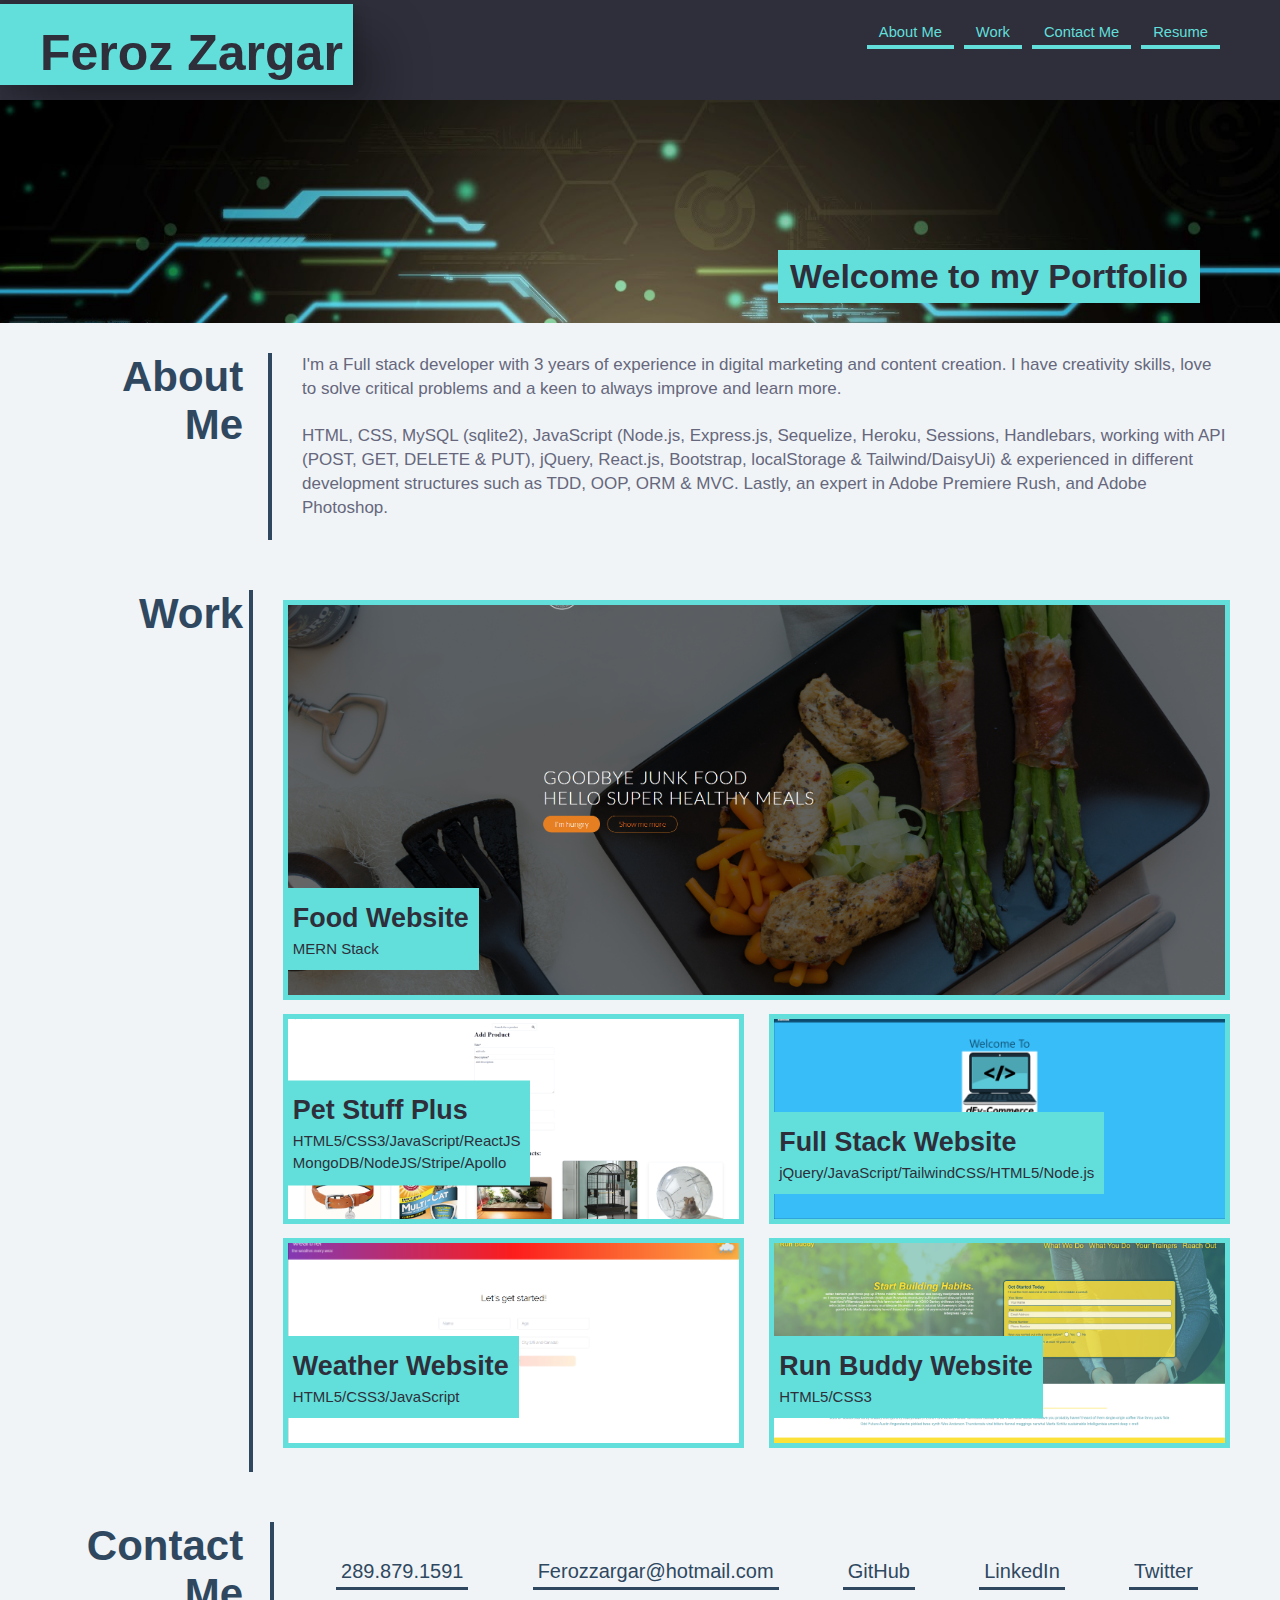
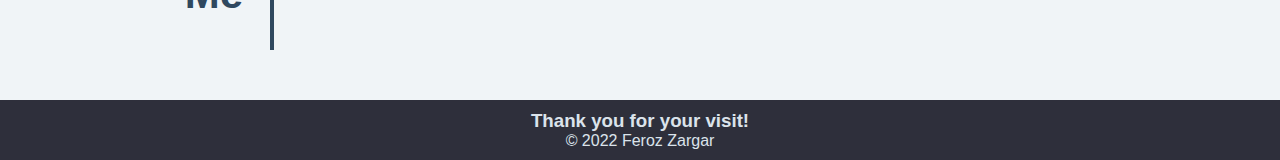
<file: index.html>
<!DOCTYPE html>
<html lang="en">
  <head>
    <meta charset="UTF-8" />
    <meta http-equiv="X-UA-Compatible" content="IE=edge" />
    <meta name="viewport" content="width=device-width, initial-scale=1" />
    <link rel="stylesheet" type="text/css" href="./Assets/CSS/style.css" />
    <title>Feroz Zargar Portfolio</title>
  </head>
  <body>
    <!-- Navigation -->
    <header>
      <h1>
        <a href="#"> Feroz Zargar </a>
      </h1>
      <nav>
        <ul>
          <li>
            <a href="#about-me">About Me</a>
          </li>
          <li>
            <a href="#work">Work</a>
          </li>
          <li>
            <a href="#contact-me">Contact Me</a>
          </li>
          <li>
            <a href="#">Resume</a>
          </li>
        </ul>
      </nav>
    </header>
    <!-- Hero Section -->
    <section class="hero">
      <h2>Welcome to my Portfolio</h2>
    </section>

    <main>
      <!-- About Me Section -->
      <section id="about-me" class="section-border intro">
        <div class="flex-title">
          <h2 class="section-title">About<br />Me</h2>
        </div>
        <p class="title-border">
          I'm a Full stack developer with 3 years of experience in digital
          marketing and content creation. I have creativity skills, love to
          solve critical problems and a keen to always improve and learn more.
          <br />
          <br />
          HTML, CSS, MySQL (sqlite2), JavaScript (Node.js, Express.js,
          Sequelize, Heroku, Sessions, Handlebars, working with API (POST, GET,
          DELETE & PUT), jQuery, React.js, Bootstrap, localStorage &
          Tailwind/DaisyUi) & experienced in different development structures
          such as TDD, OOP, ORM & MVC. Lastly, an expert in Adobe Premiere Rush,
          and Adobe Photoshop.
        </p>
      </section>

      <!-- Work Section -->
      <section id="work" class="section-border">
        <div class="flex-title">
          <h2 class="section-title">Work</h2>
        </div>
        <div class="title-border">
          <article class="wrap">
            <a href="https://falconview.github.io/Omni-Food/">
              <div class="work-images">
                <img
                  src="./Assets/Image/Omni.png"
                  alt="A black plate with pieces of chicken, carrot, leek, and asparagus wraped with becon"
                />
              </div>
              <div class="work-samp-title">
                <h3>Food Website</h3>
                <p>MERN Stack</p>
              </div>
            </a>
          </article>
          <div id="all-secondary-works">
            <article id="secondary-work" class="wrap">
              <a href="https://petstuffplus.herokuapp.com/">
                <div class="work-images">
                  <img
                    src="./Assets/Image/Paw.png"
                    alt="Image of portfolio with all essential details"
                  />
                </div>
                <div class="work-samp-title">
                  <h3>Pet Stuff Plus</h3>
                  <p>HTML5/CSS3/JavaScript/ReactJS</p>
                  <p>MongoDB/NodeJS/Stripe/Apollo</p>
                </div>
              </a>
            </article>
            <article id="secondary-work" class="wrap">
              <a href="https://hidden-springs-42898.herokuapp.com/">
                <div class="work-images">
                  <img
                    src="./Assets/Image/eDv-commerce.png"
                    alt="Full Stack Website"
                  />
                </div>
                <div class="work-samp-title">
                  <h3>Full Stack Website</h3>
                  <p>jQuery/JavaScript/TailwindCSS/HTML5/Node.js</p>
                </div>
              </a>
            </article>
            <article id="secondary-work" class="wrap">
              <a
                href="https://wearther-a-squad.github.io/interactive-proj-wearther/
"
              >
                <div class="work-images">
                  <img
                    src="./Assets/Image/WeatherApp.png"
                    alt="Website regarding CSS tricks"
                  />
                </div>
                <div class="work-samp-title">
                  <h3>Weather Website</h3>
                  <p>HTML5/CSS3/JavaScript</p>
                </div>
              </a>
            </article>
            <article id="secondary-work" class="wrap">
              <a href="https://falconview.github.io/Runbuddy/">
                <div class="work-images">
                  <img
                    src="./Assets/Image/Run buddy.png"
                    alt="Trading Website"
                  />
                </div>
                <div class="work-samp-title">
                  <h3>Run Buddy Website</h3>
                  <p>HTML5/CSS3</p>
                </div>
              </a>
            </article>
          </div>
        </div>
      </section>

      <!-- Contact Me Section -->
      <section id="contact-me" class="section-border section-s">
        <div class="flex-title">
          <h2 class="section-title">Contact<br />Me</h2>
        </div>
        <div class="title-border contact-info">
          <address><a href="tel:+1 289.879.1591">289.879.1591</a></address>
          <address>
            <a href="Ferozzargar@hotmail.com">Ferozzargar@hotmail.com</a>
          </address>
          <address><a href="https://github.com/FalconView">GitHub</a></address>
          <address>
            <a href="https://www.linkedin.com/in/ferozuddin-zargar-33b51537/"
              >LinkedIn</a
            >
          </address>
          <address>
            <a href="https://twitter.com/FerozuddinZ">Twitter</a>
          </address>
        </div>
      </section>
    </main>

    <footer>
      <h3>Thank you for your visit!</h3>
      <p>&copy; 2022 Feroz Zargar</p>
    </footer>
  </body>
</html>
</file>
<file: Assets/CSS/style.css>
:root {
  --primary-color: #62dfda;
  --secondary-color: #2e2f3b;
  --tertiary-color: #66677c;
  --section-color: #2f485f;

  --bs: 0.6em 0.6em 0.95em rgba(0, 0, 0, 0.25),
    0.125em 0.125em 0.25em rgba(0, 0, 0, 0.15);
}

* {
  margin: 0;
  padding: 0;
  box-sizing: border-box;
}

/* Media query for mobile phones and smaller */
@media screen and (max-width: 575px) {
  header h1 {
    font-size: 45px;
  }

  header nav ul li {
    font-size: 18px;
    padding: 5px 5px;
    border-bottom: 2px solid;
  }

  .hero h2 {
    padding: 5px 10px;
    font-size: 28px;
    margin: 140px 10px 20px 0;
  }

  .section-title {
    font-size: 38px;
  }

  .intro p {
    font-size: 15px;
  }

  .work-images img {
    height: 200px;
  }

  .work-samp-title {
    font-size: 20px;
  }

  #secondary-work img {
    width: 80vw;
  }

  .contact-info address a {
    font-size: 18px;
    line-height: 2.2;
  }
}

body {
  color: var(--tertiary-color);
  font-family: Helvetica, Arial, sans-serif;
  background-color: #f0f4f7;
}

/* Header style start */
header {
  padding: 4px 50px 15px 0;
  background-color: var(--secondary-color);
  display: flex;
  flex-wrap: wrap;
  justify-content: space-between;
  position: -webkit-sticky;
  position: sticky;
  top: 0;
  z-index: 9999;
}

header a {
  text-decoration: none;
  color: var(--secondary-color);
}

header h1 {
  font-size: 50px;
  color: var(--secondary-color);
  background-color: var(--primary-color);
  padding: 20px 10px 3px 40px;
  box-shadow: var(--bs);
}

header nav ul {
  padding: 10px 5px;
  display: flex;
  flex-wrap: wrap;
  align-items: center;
  list-style: none;
}

header nav li {
  padding: 5px 12px;
  margin: 5px;
  font-size: 1.15vw;
  color: var(--primary-color);
  border-bottom: 4px solid var(--primary-color);
  text-decoration: none;
}

header nav a {
  color: var(--primary-color);
}

header nav ul li:hover {
  background: var(--primary-color);
}

header nav ul li a:hover {
  color: var(--secondary-color);
}
/* Header style end */

/* Footer style start */
footer {
  padding: 10px 0;
  text-align: center;
  background-color: var(--secondary-color);
  color: #dbe3eb;
}
/* Footer style end */

/* Hero section start */
.hero {
  background-image: url("../Image/Wallpaper3.jpg");
  background-size: cover;
  background-position: top;
  display: flex;
  flex-wrap: wrap;
  justify-content: end;
}

.hero h2 {
  padding: 7px 12px;
  color: var(--secondary-color);
  background-color: var(--primary-color);
  font-size: 34px;
  margin: 150px 80px 20px 0;
}
/* Hero section end */

main {
  margin-left: auto;
  margin-right: auto;
}

.section-border {
  display: inline-block;
  display: flex;
  flex-wrap: wrap;
  justify-content: space-between;
}

.flex-title {
  text-align: right;
  flex: 0 0 19%;
}

.section-title {
  margin: 30px 0 0 30px;
  color: var(--section-color);
  font-size: 42px;
}

.title-border {
  border-left: 4px solid var(--section-color);
  margin: 30px 50px 20px 0px;
  padding-left: 30px;
  padding-bottom: 20px;
  flex: 0 0 75%;
}

/* About me section */
.intro p {
  padding-left: 30px;
  margin: 30px 52px 20px 0px;
  font-size: 17px;
  line-height: 1.4;
}

/* Work section start */
.wrap {
  position: relative;
}

.work-samp-title {
  padding: 10px;
  background-color: var(--primary-color);
  font-size: 23px;
  position: absolute;
  color: var(--secondary-color);
  line-height: 1.5;
  transform: translate(0%, -140%);
}

.work-samp-title p {
  font-size: 15px;
  line-height: 1.5;
}

.work-images {
  padding-top: 10px;
}

.work-images img {
  width: 74vw;
  height: 400px;
  object-fit: cover;
  object-position: 100% 80%;
  border: 5px solid var(--primary-color);
}

.work-images img:hover {
  background: var(--primary-color);
  opacity: 0.7;
}

#all-secondary-works {
  display: flex;
  flex-wrap: wrap;
  justify-content: space-between;
}

#secondary-work img {
  height: 210px;
  width: 36vw;
  object-position: 100% 50%;
}

/* Work section end */

/* Contact me section start */
.contact-info {
  padding-top: 30px;
  padding-bottom: 60px;
  margin-bottom: 50px;
  display: flex;
  flex-wrap: wrap;
  justify-content: space-around;
  align-items: center;
}

.contact-info address a {
  padding: 5px;
  text-decoration: none;
  font-style: normal;
  color: var(--section-color);
  font-size: 20px;
  border-bottom: 3px solid;
  line-height: 1.9;
}
/* Contact me section end */

/* Media query for smaller desktop screens and smaller */
@media screen and (max-width: 980px) {
  header {
    position: relative;
  }

  header h1 {
    padding-left: 45px;
  }

  header nav ul li {
    font-size: 25px;
  }

  main {
    max-width: 90%;
  }

  .section-border {
    display: block;
  }

  .section-title {
    text-align: center;
    border-bottom: 4px solid;
    margin: 30px auto 0 auto;
    width: 50%;
  }

  .title-border {
    border-left: none;
    padding-left: 0;
    margin: 30px auto 20px auto;
  }

  .intro p {
    padding-left: 0;
    margin: 30px auto;
    text-align: center;
  }

  .work-images {
    text-align: center;
  }

  .work-images img {
    width: 90vw;
    height: 300px;
  }

  .work-samp-title {
    transform: translate(0, -140%);
  }

  #secondary-work img {
    width: 44vw;
  }

  .contact-info {
    padding: 10px 20px;
  }
}

/* Media query for tablets and smaller */
@media screen and (max-width: 768px) {
  header {
    padding: 4px 0 8px 0;
  }

  header h1 {
    font-size: 50px;
  }

  header nav ul li {
    font-size: 20px;
    border-bottom: 3px solid;
  }

  .section-title {
    font-size: 43px;
  }
}

/* Media query for mobile 
@media screen and (min-width: 320px; max-width: 480px)
header {
  padding: 2px 0 4px 0;
}

header h1 {
  font-size: 25%;
}

header nav ul li {
  font-size: 10px;
  border-bottom: 1.5px solid;
}

.section-title {
  font-size: 21.5px;
}
}
*/
</file>
